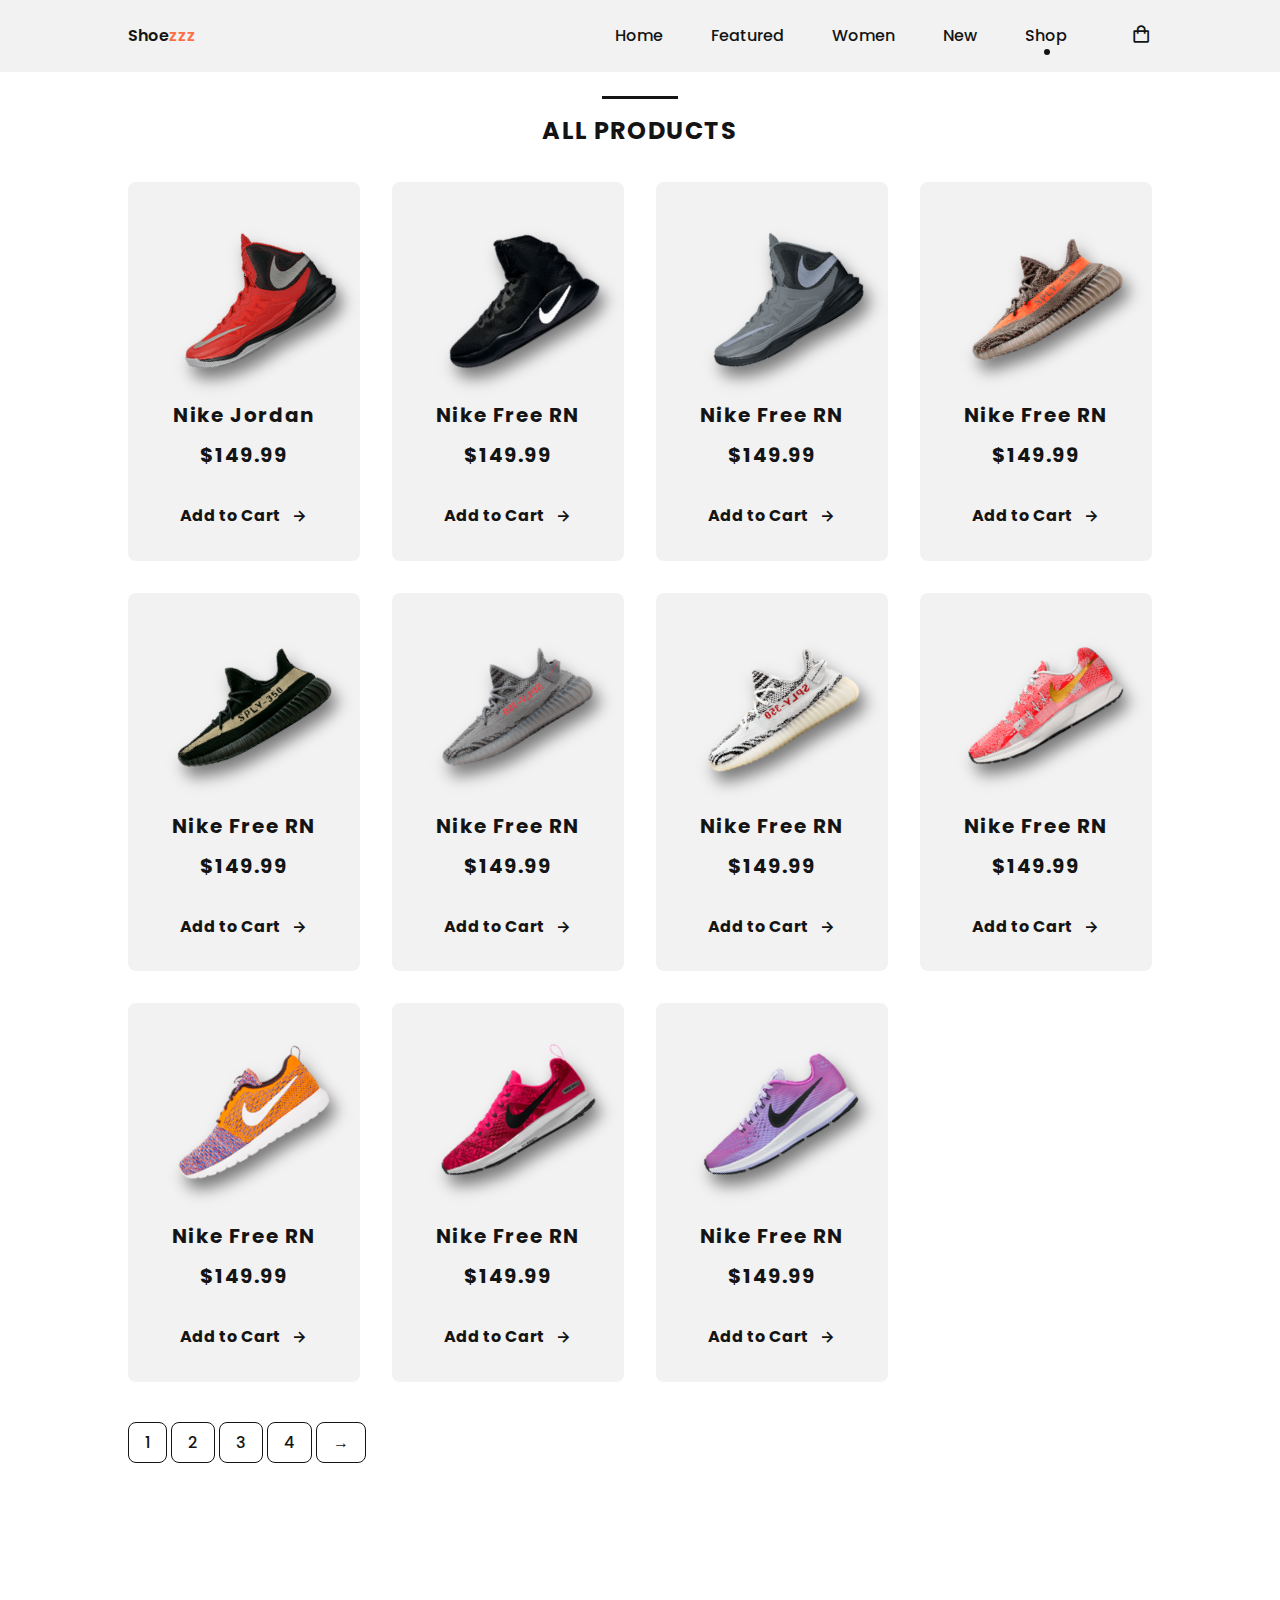
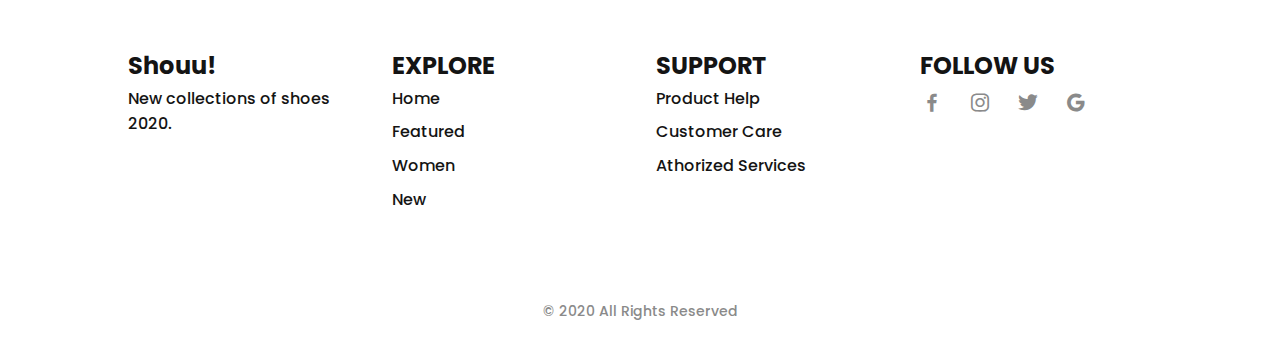
<file: shop.html>
<!DOCTYPE html>
<html lang="en">
<head>
    <meta charset="UTF-8">
    <meta name="viewport" content="width=device-width, initial-scale=1.0">

    <!--CSS-->
    <link rel="stylesheet" href="assets/css/style.css">

    <!--Boxicons-->
    <link rel="stylesheet" href="https://cdn.jsdelivr.net/npm/boxicons@2.0.5/css/boxicons.min.css">

    <title>Shouu Store</title>
</head>
<body>
    <!--HEADER-->
    <header class="l-header" id="header">
        <nav class="nav bd-grid">

            <div class="nav__toggle" id="nav-toggle">
                <i class="bx bxs-grid"></i>
            </div>

            <a href="#" class="nav__logo">Shoe<span>zzz</span></a>

            <div class="nav__menu" id="nav-menu">
                <ul class="nav__list">

                    <li class="nav__item">
                        <a href="index.html" class="nav__link">Home</a>
                    </li>

                    <li class="nav__item">
                        <a href="index.html#featured" class="nav__link">Featured</a>
                    </li>

                    <li class="nav__item">
                        <a href="index.html#women" class="nav__link">Women</a>
                    </li>

                    <li class="nav__item">
                        <a href="index.html#new" class="nav__link">New</a>
                    </li>

                    <li class="nav__item">
                        <a href="#shop" class="nav__link active">Shop</a>
                    </li>

                </ul>
            </div>

            <div class="nav__shop">
                <i class="bx bx-shopping-bag"></i>
            </div>
        </nav>
    </header>

    <!--MAIN-->
    <main class="l-main">
        <!--All Products-->
        <section class="featured section" id="shop">
            <h2 class="section-title">All Products</h2>

            <div class="featured__container bd-grid">

                <article class="sneaker">
                    <img src="assets/img/featured1.png" alt="featured1" class="sneaker__img">
                    <span class="sneaker__name">Nike Jordan</span>
                    <span class="sneaker__price">$149.99</span>
                    <a href="#" class="btn-light">Add to Cart <i class="bx bx-right-arrow-alt btn-icon"></i></a>
                </article>

                <article class="sneaker">
                    <img src="assets/img/featured2.png" alt="featured2" class="sneaker__img">
                    <span class="sneaker__name">Nike Free RN</span>
                    <span class="sneaker__price">$149.99</span>
                    <a href="#" class="btn-light">Add to Cart <i class="bx bx-right-arrow-alt btn-icon"></i></a>
                </article>

                <article class="sneaker">
                    <img src="assets/img/featured3.png" alt="featured3" class="sneaker__img">
                    <span class="sneaker__name">Nike Free RN</span>
                    <span class="sneaker__price">$149.99</span>
                    <a href="#" class="btn-light">Add to Cart <i class="bx bx-right-arrow-alt btn-icon"></i></a>
                </article>

                <article class="sneaker">
                    <img src="assets/img/new2-1.png" alt="featured3" class="sneaker__img">
                    <span class="sneaker__name">Nike Free RN</span>
                    <span class="sneaker__price">$149.99</span>
                    <a href="#" class="btn-light">Add to Cart <i class="bx bx-right-arrow-alt btn-icon"></i></a>
                </article>

                <article class="sneaker">
                    <img src="assets/img/new3-1.png" alt="featured3" class="sneaker__img">
                    <span class="sneaker__name">Nike Free RN</span>
                    <span class="sneaker__price">$149.99</span>
                    <a href="#" class="btn-light">Add to Cart <i class="bx bx-right-arrow-alt btn-icon"></i></a>
                </article>

                <article class="sneaker">
                    <img src="assets/img/new4-1.png" alt="featured3" class="sneaker__img">
                    <span class="sneaker__name">Nike Free RN</span>
                    <span class="sneaker__price">$149.99</span>
                    <a href="#" class="btn-light">Add to Cart <i class="bx bx-right-arrow-alt btn-icon"></i></a>
                </article>

                <article class="sneaker">
                    <img src="assets/img/new5-1.png" alt="featured3" class="sneaker__img">
                    <span class="sneaker__name">Nike Free RN</span>
                    <span class="sneaker__price">$149.99</span>
                    <a href="#" class="btn-light">Add to Cart <i class="bx bx-right-arrow-alt btn-icon"></i></a>
                </article>

                <article class="sneaker">
                    <img src="assets/img/women1.png" alt="featured3" class="sneaker__img">
                    <span class="sneaker__name">Nike Free RN</span>
                    <span class="sneaker__price">$149.99</span>
                    <a href="#" class="btn-light">Add to Cart <i class="bx bx-right-arrow-alt btn-icon"></i></a>
                </article>

                <article class="sneaker">
                    <img src="assets/img/women2.png" alt="featured3" class="sneaker__img">
                    <span class="sneaker__name">Nike Free RN</span>
                    <span class="sneaker__price">$149.99</span>
                    <a href="#" class="btn-light">Add to Cart <i class="bx bx-right-arrow-alt btn-icon"></i></a>
                </article>

                <article class="sneaker">
                    <img src="assets/img/women3.png" alt="featured3" class="sneaker__img">
                    <span class="sneaker__name">Nike Free RN</span>
                    <span class="sneaker__price">$149.99</span>
                    <a href="#" class="btn-light">Add to Cart <i class="bx bx-right-arrow-alt btn-icon"></i></a>
                </article>

                <article class="sneaker">
                    <img src="assets/img/women4.png" alt="featured3" class="sneaker__img">
                    <span class="sneaker__name">Nike Free RN</span>
                    <span class="sneaker__price">$149.99</span>
                    <a href="#" class="btn-light">Add to Cart <i class="bx bx-right-arrow-alt btn-icon"></i></a>
                </article>

            </div>

            <div class="sneaker__pages bd-grid">
                <div>
                    <span class="sneaker__pag">1</span>
                    <span class="sneaker__pag">2</span>
                    <span class="sneaker__pag">3</span>
                    <span class="sneaker__pag">4</span>
                    <span class="sneaker__pag">&#8594;</span>
                </div>
            </div>
        </section>

    </main>

    <!--Footer-->
    <footer class="footer">
        <div class="footer__container bd-grid">
            <div class="footer__box">
                <h3 class="footer__title">Shouu!</h3>
                <p class="footer__description">
                    New collections of shoes 2020.
                </p>
            </div>

            <div class="footer__box">
                <h3 class="footer__title">EXPLORE</h3>
                <ul>
                    <li><a href="#home" class="footer__link">Home</a></li>
                    <li><a href="#featured" class="footer__link">Featured</a></li>
                    <li><a href="#women" class="footer__link">Women</a></li>
                    <li><a href="#new" class="footer__link">New</a></li>
                </ul>
            </div>

            <div class="footer__box">
                <h3 class="footer__title">SUPPORT</h3>
                <ul>
                    <li><a href="#" class="footer__link">Product Help</a></li>
                    <li><a href="#" class="footer__link">Customer Care</a></li>
                    <li><a href="#" class="footer__link">Athorized Services</a></li>
                </ul>
            </div>

            <div class="footer__box">
                <h3 class="footer__title">FOLLOW US</h3>
                <a href="#" class="footer__social"><i class="bx bxl-facebook"></i></a>
                <a href="#" class="footer__social"><i class="bx bxl-instagram"></i></a>
                <a href="#" class="footer__social"><i class="bx bxl-twitter"></i></a>
                <a href="#" class="footer__social"><i class="bx bxl-google"></i></a>
            </div>
        </div>

        <p class="footer__copy">&#169; 2020 All Rights Reserved</p>
    </footer>

    <!--JS-->
    <script src="assets/js/main.js"></script>
</body>
</html>
</file>
<file: assets/css/style.css>
/* Google Fonts */
@import url("https://fonts.googleapis.com/css2?family=Poppins:wght@400;500;600;700&display=swap");

/* Vairables */
:root {
  /* Mobile */
  --header-height: 3rem;

  /* Font Weight */
  --font-medium: 500;
  --font-semi-bold: 600;
  --font-bold: 700;

  /* Colors */
  --main-color: #fe6d46;
  --dark-color: #141414;
  --dark-gray: #8a8a8a;
  --light-color: #f2f2f2;
  --white-color: #fff;

  /* Font Family and Size */
  --body-font: "Poppins", sans-serif;
  --small-font-size: 0.813rem;
  --normal-font-size: 0.938rem;
  --big-font-size: 1.25rem;
  --bigger-font-size: 1.5rem;
  --biggest-font-size: 2rem;
  --h2-font-size: 1.25rem;

  /* Margins */
  --mb-1: 0.5rem;
  --mb-2: 1rem;
  --mb-3: 1.5rem;
  --mb-4: 2rem;
  --mb-5: 2.5rem;
  --mb-6: 3rem;

  /* Z-index */
  --z-fixed: 100;

  /* Rotate img */
  --rotate-img: rotate(-30deg);
}

@media screen and (min-width: 768px) {
  /* Descktop */
  :root {
    --small-font-size: 0.875rem;
    --normal-font-size: 1rem;
    --big-font-size: 1.5rem;
    --bigger-font-size: 2rem;
    --biggest-font-size: 3rem;
  }
}

/* BASE */
*,
::before,
::after {
  box-sizing: border-box;
}

html {
  scroll-behavior: smooth;
}

body {
  margin: var(--header-height) 0 0 0;
  font-family: var(--body-font);
  font-size: var(--normal-font-size);
  font-weight: var(--font-medium);
  color: var(--dark-color);
  line-height: 1.6;
}

h1,
h2,
h3,
p,
ul {
  margin: 0;
}

ul {
  padding: 0;
  list-style: none;
}

a {
  text-decoration: none;
  color: var(--dark-color);
}

img {
  max-width: 100%;
  height: auto;
  display: block;
}

/* Preloader */
.no-js .preloader {
  display: none;
}
.preloader {
  /* Body Overlay */
  position: fixed;
  top: 0;
  left: 0;
  display: table;
  height: 100%;
  width: 100%;
  background: var(--light-color);
  z-index: 99999;
}
.preloader .loader {
  display: table-cell;
  vertical-align: middle;
  text-align: center;
}

.lds-ring {
  display: inline-block;
  position: relative;
  width: 80px;
  height: 80px;
}
.lds-ring div {
  box-sizing: border-box;
  display: block;
  position: absolute;
  width: 64px;
  height: 64px;
  margin: 8px;
  border: 8px solid #fff;
  border-radius: 50%;
  animation: lds-ring 1.2s cubic-bezier(0.5, 0, 0.5, 1) infinite;
  border-color: var(--main-color) transparent transparent transparent;
}
.lds-ring div:nth-child(1) {
  animation-delay: -0.45s;
}
.lds-ring div:nth-child(2) {
  animation-delay: -0.3s;
}
.lds-ring div:nth-child(3) {
  animation-delay: -0.15s;
}

@keyframes lds-ring {
  0% {
    transform: rotate(0deg);
  }
  100% {
    transform: rotate(360deg);
  }
}
/* Class Css */
.section {
  padding: 5rem 0 2rem;
}

.section-title {
  position: relative;
  font-size: var(--big-font-size);
  margin-bottom: var(--mb-4);
  text-align: center;
  letter-spacing: 0.1rem;
  text-transform: uppercase;
}

.section-title::after {
  content: "";
  position: absolute;
  width: 56px;
  height: 0.18rem;
  top: -1rem;
  left: 0;
  right: 0;
  margin: auto;
  background-color: var(--dark-color);
}

/* Buttons */
.btn {
  display: inline-block;
  background-color: var(--dark-color);
  color: var(--white-color);
  padding: 1.125rem 2rem;
  font-weight: var(--font-medium);
  border-radius: 0.5rem;
  transition: 0.3s;
}

.btn:hover {
  transform: translateY(-0.25rem);
}

.btn-light {
  display: inline-flex;
  color: var(--dark-color);
  font-weight: var(--font-bold);
  align-items: center;
}

.btn-icon {
  font-size: 1.25rem;
  margin-left: var(--mb-1);
  transition: 0.3s;
}

.btn-light:hover .btn-icon {
  transform: translateX(0.25rem);
}

/* Layout */
.l-header {
  width: 100%;
  position: fixed;
  top: 0;
  left: 0;
  z-index: var(--z-fixed);
  background-color: var(--light-color);
}

.bd-grid {
  max-width: 1024px;
  display: grid;
  grid-template-columns: 100%;
  column-gap: 2rem;
  width: calc(100% - 2rem);
  margin-left: var(--mb-2);
  margin-right: var(--mb-2);
}

/* Nav */
.nav {
  height: var(--header-height);
  display: flex;
  justify-content: space-between;
  align-items: center;
}

@media screen and (max-width: 768px) {
  .nav__menu {
    position: fixed;
    top: var(--header-height);
    left: -100%;
    width: 70%;
    height: 100vh;
    padding: 2rem;
    background-color: var(--white-color);
    transition: 0.5s;
  }
}

.nav__item {
  margin-bottom: var(--mb-4);
}

.nav__logo {
  font-weight: var(--font-semi-bold);
}

.nav__logo span {
  color: var(--main-color);
}

.nav__toggle,
.nav__shop {
  font-size: 1.3rem;
  cursor: pointer;
}

/* Show Menu */
.show {
  left: 0;
}

/* Active Link */
.active {
  position: relative;
}

.active::before {
  content: "";
  position: absolute;
  bottom: -0.5rem;
  left: 45%;
  width: 6px;
  height: 6px;
  background-color: var(--dark-color);
  border-radius: 50%;
}

/* Change color Header */
.scroll-header {
  background-color: var(--white-color);
  box-shadow: 0 2px 4px rgba(0, 0, 0, 0.1);
}

/* Home */
.home {
  background-color: var(--light-color);
  overflow: hidden;
}

.home__container {
  height: calc(100vh - var(--header-height));
}

.home__hero {
  position: relative;
  display: flex;
  justify-content: center;
  align-self: center;
}

.home__shape {
  width: 220px;
  height: 220px;
  background-color: var(--dark-color);
  border-radius: 50%;
}

.home__img {
  position: absolute;
  top: 1.5rem;
  max-width: initial;
  width: 275px;
  transform: var(--rotate-img);
}

.home__new {
  display: block;
  font-size: var(--small-font-size);
  font-weight: var(--font-semi-bold);
  margin-bottom: var(--mb-2);
  text-transform: uppercase;
}

.home__title {
  font-size: var(--bigger-font-size);
  margin-bottom: var(--mb-1);
}

.home__description {
  margin-bottom: var(--mb-6);
}

/* Featuerd */
.featured__container {
  row-gap: 2rem;
  grid-template-columns: repeat(auto-fit, minmax(220px, 1fr));
}

.sneaker {
  position: relative;
  display: flex;
  flex-direction: column;
  align-items: center;
  padding: 2rem;
  background-color: var(--light-color);
  border-radius: 0.5rem;
  transition: 0.3s;
}

.sneaker:hover {
  transform: translateY(-0.5rem);
}

.sneaker__sale {
  position: absolute;
  left: -0.5rem;
  background-color: var(--dark-color);
  color: var(--white-color);
  padding: 0.25rem 0.5rem;
  font-size: var(--h2-font-size);
  transform: rotate(-90deg);
  letter-spacing: 0.1rem;
  border-radius: 0.25rem;
}

.sneaker__img {
  width: 220px;
  margin-top: var(--mb-3);
  margin-bottom: var(--mb-6);
  transform: var(--rotate-img);
  filter: drop-shadow(0 12px 8px rgba(0, 0, 0, 0.5));
}

.sneaker__name,
.sneaker__price {
  font-size: var(--h2-font-size);
  letter-spacing: 0.1rem;
  font-weight: var(--font-bold);
}

.sneaker__name {
  margin-bottom: var(--mb-1);
}

.sneaker__price {
  margin-bottom: var(--mb-4);
}

/* Collections */
.collection__container {
  row-gap: 2rem;
  justify-content: center;
}

.collection__card {
  position: relative;
  display: flex;
  height: 328px;
  background-color: var(--light-color);
  padding: 2rem;
  border-radius: 0.5rem;
  transition: 0.3s;
}

.collection__card:hover {
  transform: translateY(-0.5rem);
}

.collection__data {
  align-self: flex-end;
}

.collection__img {
  position: absolute;
  top: 0;
  right: 0;
  width: 230px;
}

.collection__name {
  font-size: var(--bigger-font-size);
  margin-bottom: 0.25rem;
}

.collection__description {
  margin-bottom: var(--mb-2);
}

/* Women */
.women__container {
  row-gap: 2rem;
  grid-template-columns: repeat(auto-fit, minmax(220px, 1fr));
}

/* Offer */
.offer__container {
  grid-template-columns: 55% 45%;
  column-gap: 0;
  background-color: var(--light-color);
  border-radius: 0.5rem;
  justify-content: center;
}

.offer__data {
  padding: 4rem 0 4rem 1.5rem;
}

.offer__title {
  font-size: var(--biggest-font-size);
  margin-bottom: 0.25rem;
}

.offer__description {
  margin-bottom: var(--mb-3);
}

.offer__img {
  width: 153px;
}

/* New Collection */
.new__container {
  row-gap: 2rem;
}

.new__mens {
  display: flex;
  flex-direction: column;
  justify-content: center;
  background-color: var(--light-color);
  border-radius: 0.5rem;
  padding: 2rem;
}

.new__mens-img {
  width: 276px;
  margin-bottom: var(--mb-3);
}

.new__title {
  font-size: var(--bigger-font-size);
  margin-bottom: 0.25rem;
}

.new__price {
  display: block;
  margin-bottom: var(--mb-3);
}

.new__sneaker {
  display: grid;
  gap: 1.5rem;
  grid-template-columns: repeat(auto-fit, minmax(220px, 1fr));
}

.new__sneaker-card {
  position: relative;
  padding: 3.5rem 1.5rem;
  background-color: var(--light-color);
  border-radius: 0.5rem;
  overflow: hidden;
  display: flex;
  justify-content: center;
}

.new__sneaker-img {
  width: 220px;
}

.new__sneaker-overlay {
  position: absolute;
  left: 0;
  bottom: -100%;
  width: 100%;
  height: 100%;
  display: flex;
  justify-content: center;
  align-items: center;
  background-color: rgba(138, 138, 138, 0.3);
  transition: 0.3s;
}

.new__sneaker-card:hover .new__sneaker-overlay {
  bottom: 0;
}

/* Newsletter */
.newsletter__container {
  background-color: var(--dark-color);
  color: var(--white-color);
  padding: 2rem 0.5rem;
  border-radius: 0.5rem;
  text-align: center;
}

.newsletter__title {
  font-size: var(--bigger-font-size);
  margin-bottom: var(--mb-2);
}

.newsletter__description {
  margin-bottom: var(--mb-5);
}

.newsletter__subscribe {
  display: flex;
  column-gap: 0.5rem;
  background-color: var(--white-color);
  padding: 0.5rem;
  border-radius: 0.5rem;
}

.newsletter__input {
  outline: none;
  border: none;
  width: 90%;
  font-size: var(--normal-font-size);
}

.newsletter__input::placeholder {
  color: var(--dark-color);
  font-family: var(--body-font);
  font-size: var(--normal-font-size);
  font-weight: var(--font-semi-bold);
}

/* Shop Page */
.sneaker__pages {
  margin-top: var(--mb-6);
}

.sneaker__pag {
  padding: 0.5rem 1rem;
  border: 1px solid var(--dark-color);
  border-radius: 0.5rem;
  transition: 0.3s;
}

.sneaker__pag:hover {
  background-color: var(--dark-color);
  color: var(--white-color);
}

/* Footer */
.footer {
  padding: 5rem 0 2rem;
}

.footer__container {
  grid-template-columns: repeat(auto-fit, minmax(220px, 1fr));
}

.footer__box {
  margin-bottom: var(--mb-4);
}

.footer__title {
  font-size: var(--big-font-size);
}

.footer__link {
  display: block;
  width: max-content;
  margin-bottom: var(--mb-1);
  transition: 0.3s;
}

.footer__link:hover {
  text-decoration: underline;
}

.footer__social {
  font-size: 1.5rem;
  margin-right: 1.25rem;
  color: var(--dark-gray);
  transition: 0.3s;
}

.footer__social:hover {
  color: var(--dark-color);
}

.footer__copy {
  padding-top: 3rem;
  font-size: var(--small-font-size);
  color: var(--dark-gray);
  text-align: center;
  cursor: pointer;
}

.footer__copy:hover {
  color: #141414;
}

/* Media Queries */
@media screen and (min-width: 576px) {
  .collection__container {
    grid-template-columns: 415px;
  }

  .collection__img {
    width: 260px;
  }

  .offer__container {
    grid-template-columns: max-content max-content;
  }

  .offer__data {
    text-align: center;
  }

  .new__mens {
    align-items: center;
  }
}

@media screen and (min-width: 768px) {
  body {
    margin: 0;
  }

  .section {
    padding: 7rem 0;
  }

  .section-title::after {
    width: 76px;
  }

  .nav {
    height: calc(var(--header-height) + 1.5rem);
    display: flex;
    justify-content: space-between;
  }

  .nav__menu {
    margin-left: auto;
  }

  .nav__list {
    display: flex;
  }

  .nav__item {
    margin-left: var(--mb-6);
    margin-bottom: 0;
  }

  .nav__item:last-child {
    margin-right: var(--mb-4);
  }

  .nav__toggle {
    display: none;
  }

  .home__container {
    height: 100vh;
    grid-template-columns: max-content max-content;
    justify-content: center;
    align-items: center;
  }

  .home__hero {
    order: 1;
  }

  .home__shape {
    width: 376px;
    height: 376px;
  }

  .home__img {
    width: 470px;
    top: 3.5rem;
    right: 0;
    left: -3rem;
  }

  .newsletter__container {
    grid-template-columns: max-content max-content;
    justify-content: center;
    align-items: center;
    padding: 4.5rem 2rem;
    column-gap: 3rem;
  }

  .newsletter__description {
    margin-bottom: 0;
  }

  .newsletter__subscribe {
    width: 360px;
    height: max-content;
  }
}

@media screen and (min-width: 768px) {
  .bd-grid {
    margin-left: auto;
    margin-right: auto;
  }

  .home__container {
    column-gap: 8rem;
  }

  .collection__container {
    grid-template-columns: repeat(2, 415px);
  }

  .new__container {
    grid-template-columns: max-content 1fr;
  }

  .new__mens {
    align-items: initial;
    justify-content: flex-end;
    padding: 4rem 2rem;
  }

  .new__mens-img {
    margin-bottom: var(--mb-6);
  }
}
</file>
